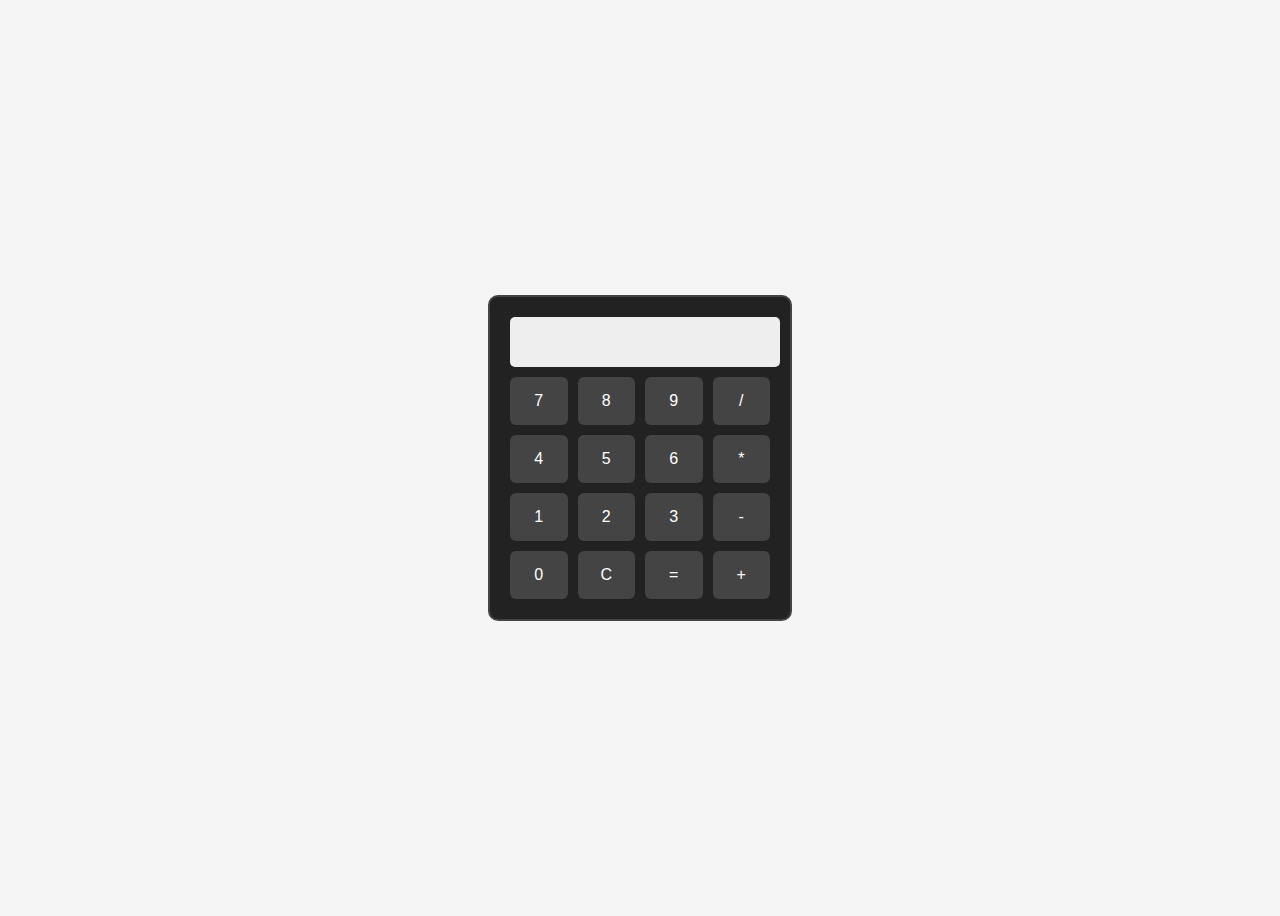
<file: Calculator/index.html>
<!DOCTYPE html>
<html lang="en">
<head>
  <meta charset="UTF-8">
  <title>Basic Calculator</title>
  <link rel="stylesheet" href="style.css">
</head>
<body>

  <div class="calculator">
    <input type="text" id="display" disabled>
    <div class="buttons">
      <button>7</button>
      <button>8</button>
      <button>9</button>
      <button>/</button>
      <button>4</button>
      <button>5</button>
      <button>6</button>
      <button>*</button>
      <button>1</button>
      <button>2</button>
      <button>3</button>
      <button>-</button>
      <button>0</button>
      <button>C</button>
      <button>=</button>
      <button>+</button>
    </div>
  </div>

  <script src="script.js"></script>
</body>
</html>
</file>
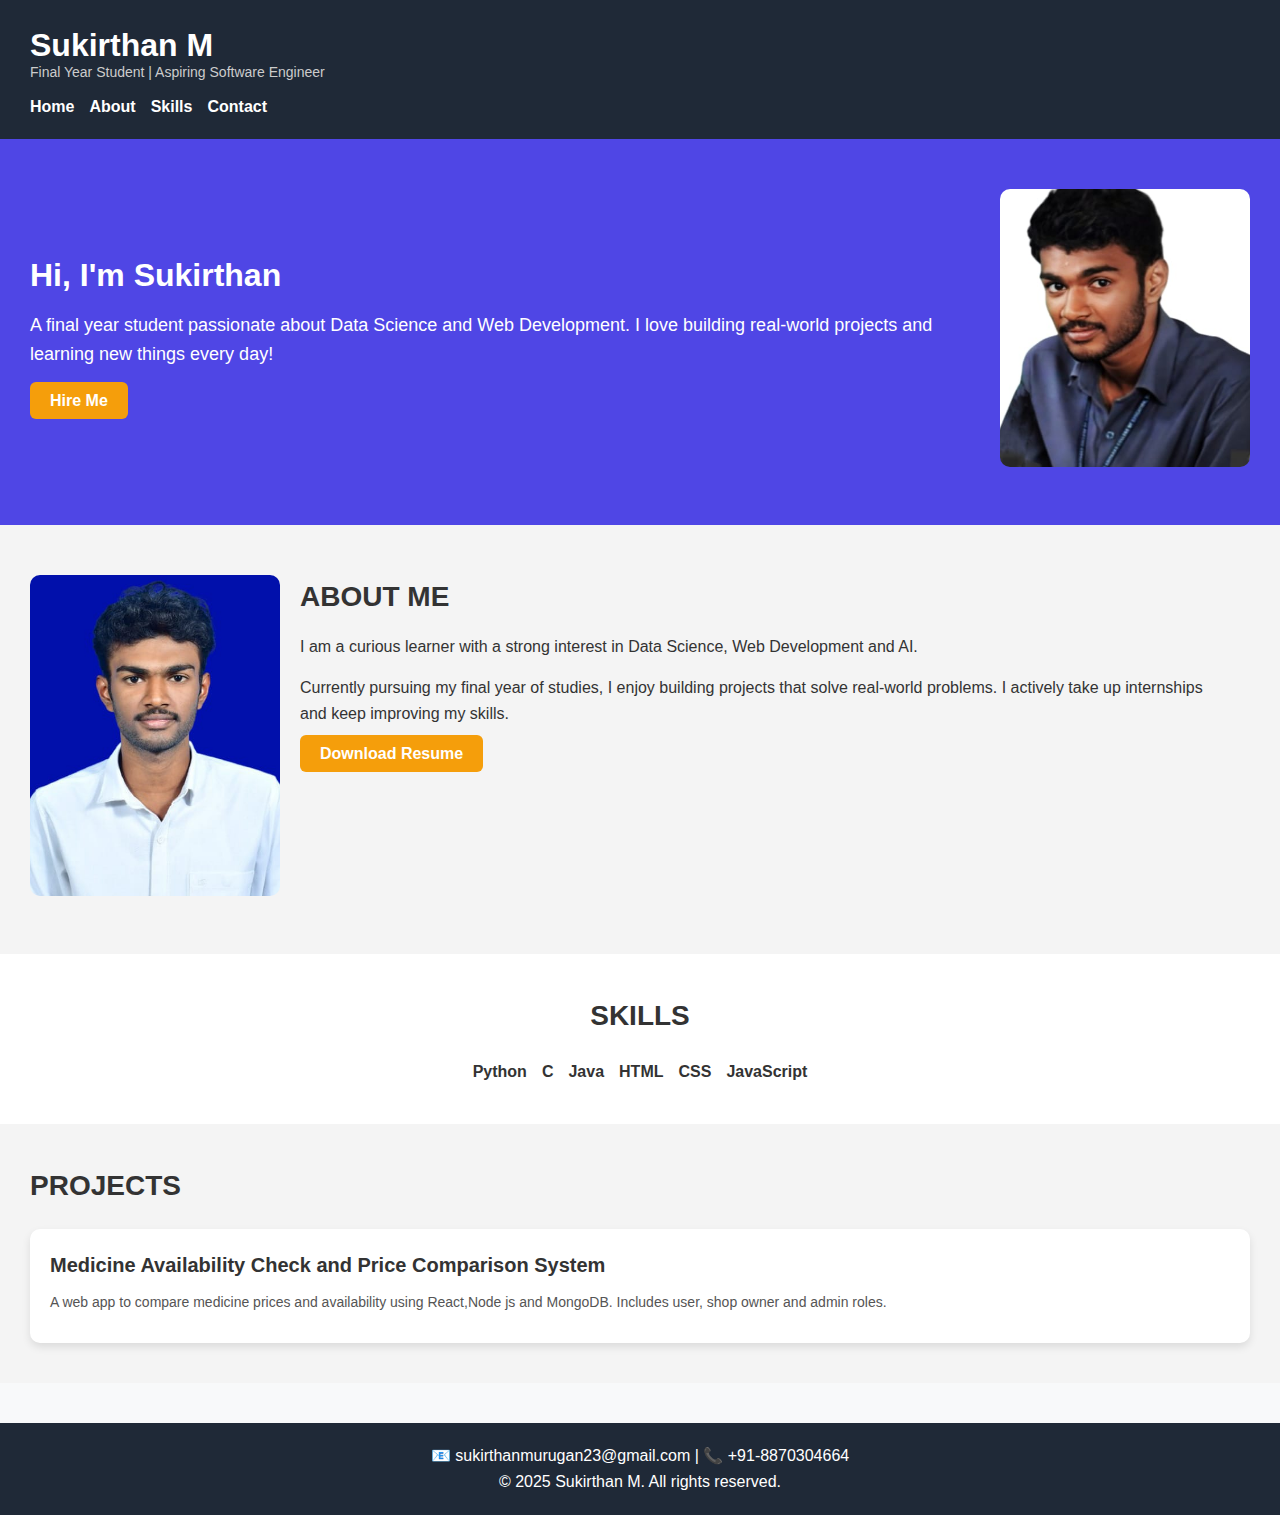
<file: landing_page(portfolio)/index.html>
<!DOCTYPE html>
<html lang="en">
<head>
  <meta charset="UTF-8">
  <title>Sukirthan M - Portfolio</title>
  <link rel="stylesheet" href="style.css">
</head>
<body>

  <!-- Header -->
  <header>
    <div class="navbar">
      <h1>Sukirthan M</h1>
      <p class="subtitle">Final Year Student | Aspiring Software Engineer</p>
      <nav>
        <ul>
          <li><a href="#">Home</a></li>
          <li><a href="#about">About</a></li>
          <li><a href="#skills">Skills</a></li>
          <li><a href="#contact">Contact</a></li>
        </ul>
      </nav>
    </div>
  </header>

  <!-- Hero Section -->
  <section class="hero">
    <div class="hero-left">
      <h2>Hi, I'm Sukirthan </h2>
      <p>A final year student passionate about Data Science and Web Development. I love building real-world projects and learning new things every day!</p>
      <a href="#contact" class="btn">Hire Me</a>
    </div>
    <div class="hero-right">
      <img src="photo.jpg" alt="Sukirthan">
    </div>
  </section>

  <!-- About Section -->
  <section class="about" id="about">
    <div class="about-image">
      <img src="suki.jpg" alt="Sukirthan">
    </div>
    <div class="about-text">
      <h2>ABOUT ME</h2>
      <p>I am a curious learner with a strong interest in Data Science, Web Development and AI.</p>
      <p>Currently pursuing my final year of studies, I enjoy building projects that solve real-world problems. I actively take up internships and keep improving my skills.</p>
      <a href="resume.pdf" class="btn">Download Resume</a>
    </div>
  </section>

  <!-- Skills Section -->
  <section class="skills" id="skills">
    <h2 class="section-title">SKILLS</h2>
    <ul class="skill-list">
      <li>Python</li>
      <li>C</li>
      <li>Java</li>
      <li>HTML</li>
      <li>CSS</li>
      <li>JavaScript</li>
    </ul>
  </section>
  <!-- Projects Section -->
<section class="projects" id="projects">
  <h2 class="section-title">PROJECTS</h2>
  <div class="project-list">
    
    <div class="project-card">
      <h3>Medicine Availability Check and Price Comparison System</h3>
      <p>A web app to compare medicine prices and availability using React,Node js and MongoDB. Includes user, shop owner and admin roles.</p>
    </div>
</section>

  <!-- Footer -->
  <footer class="footer" id="contact">
    <p>📧 sukirthanmurugan23@gmail.com | 📞 +91-8870304664</p>
    <p>&copy; 2025 Sukirthan M. All rights reserved.</p>
  </footer>

</body>
</html>
</file>
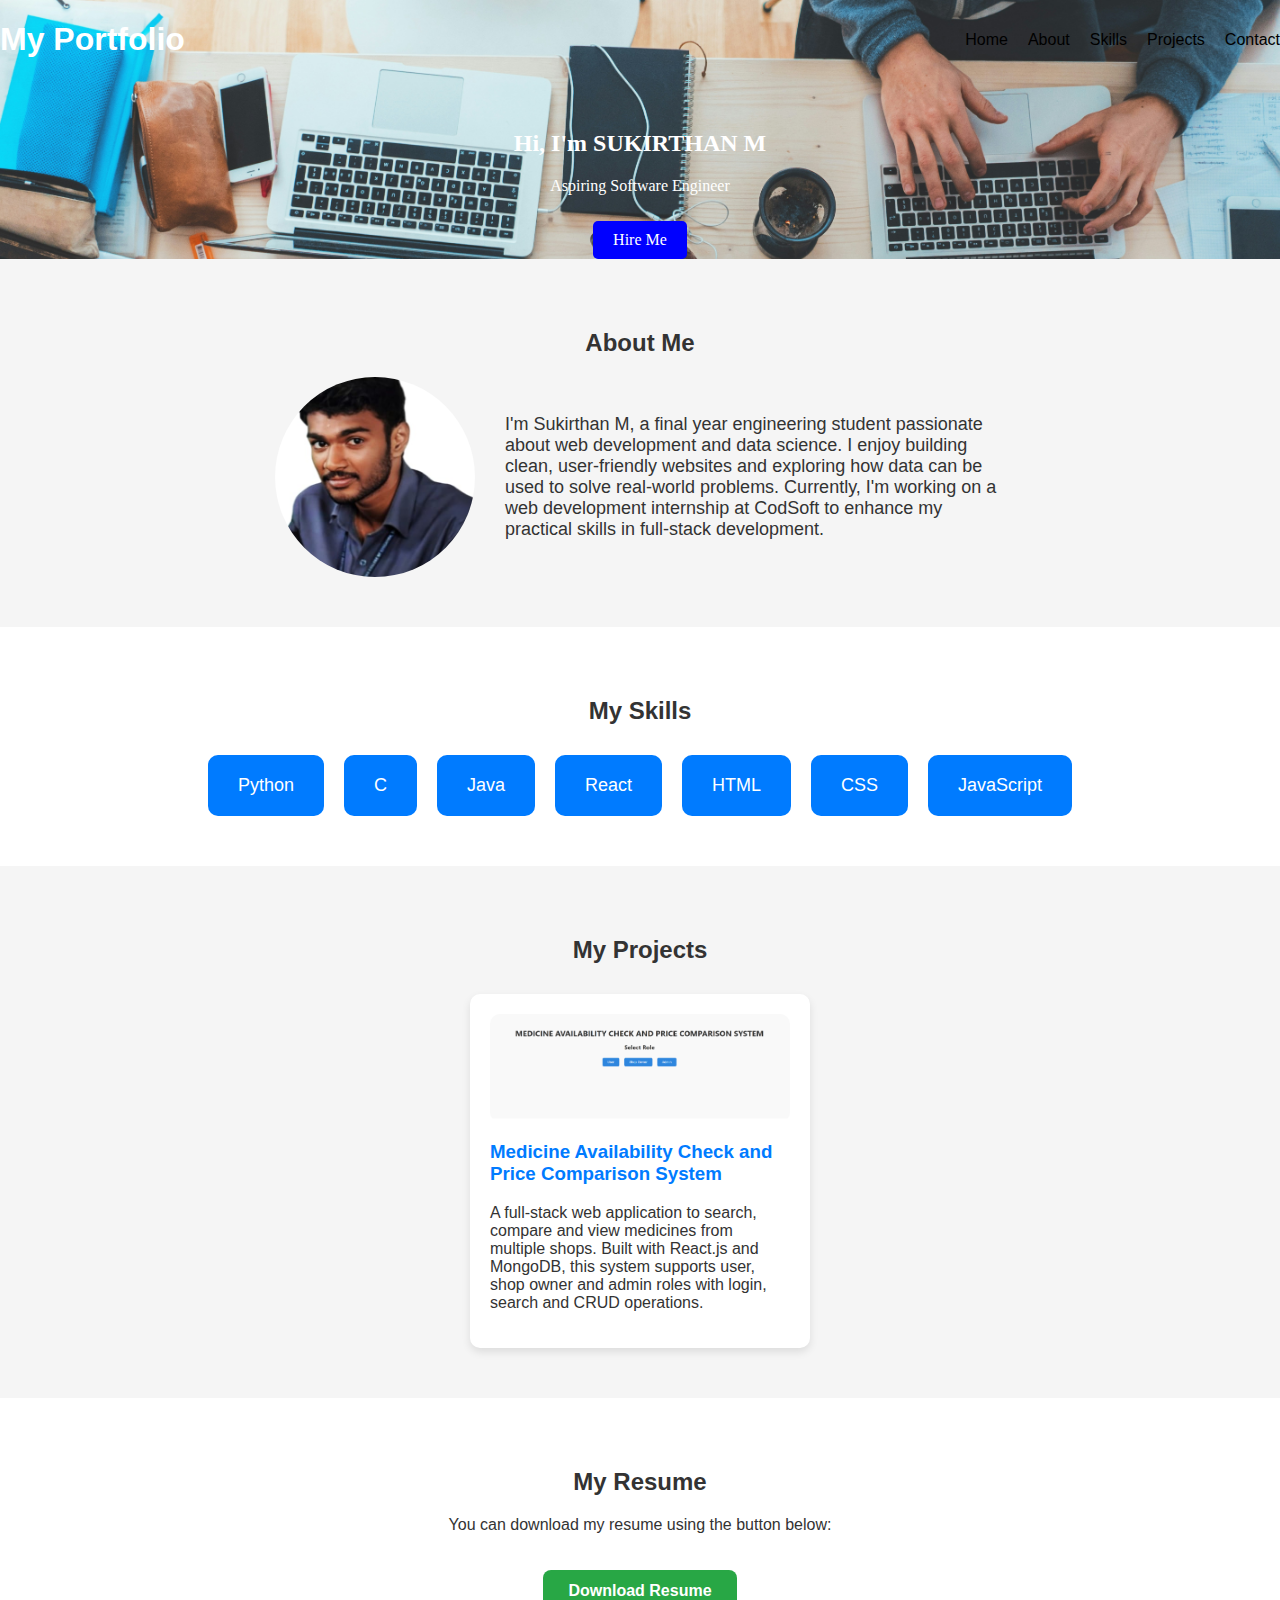
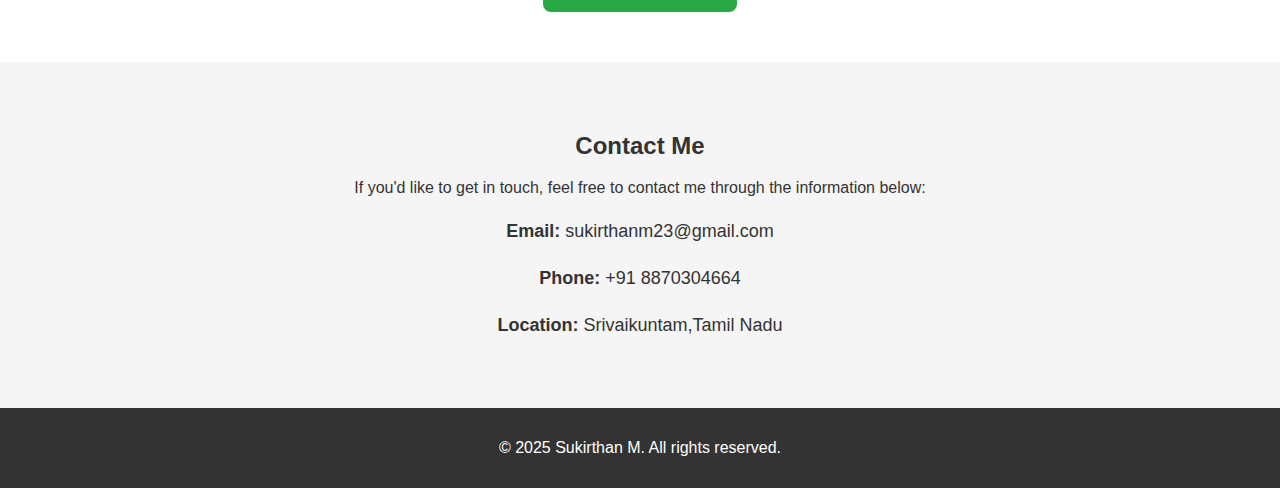
<file: portfolio/index.html>
<!DOCTYPE html>
<html lang="en">
<head>
  <meta charset="UTF-8">
  <meta name="viewport" content="width=device-width, initial-scale=1.0">
  <title>My Portfolio</title>
  <link rel="stylesheet" href="style.css">
</head>
<body>
    <div class="navbar">
      <h1>My Portfolio</h1>
      <nav>
        <ul>
          <li><a href="#">Home</a></li>
          <li><a href="#about">About</a></li>
          <li><a href="#skills">Skills</a></li>
          <li><a href="#projects">Projects</a></li>
          <li><a href="#contact">Contact</a></li>
        </ul>
      </nav>
    </div>
    <div class="hero">
      <h2>Hi, I'm SUKIRTHAN M</h2>
      <p>Aspiring Software Engineer</p>
      <a href="#contact" class="btn">Hire Me</a>
    </div>
<section id="about" class="about">
  <h2>About Me</h2>
  <div class="about-container">
    <img src="photo.jpg" alt="My Photo">
    <div class="about-text">
      <p>
        I'm Sukirthan M, a final year engineering student passionate about web development and data science. I enjoy building clean, user-friendly websites and exploring how data can be used to solve real-world problems. Currently, I'm working on a web development internship at CodSoft to enhance my practical skills in full-stack development.
      </p>
    </div>
  </div>
</section>
<section id="skills" class="skills">
  <h2>My Skills</h2>
  <div class="skills-container">
    <div class="skill-card">Python</div>
    <div class="skill-card">C</div>
    <div class="skill-card">Java</div>
    <div class="skill-card">React</div>
    <div class="skill-card">HTML</div>
    <div class="skill-card">CSS</div>
    <div class="skill-card">JavaScript</div>
  </div>
</section>
<section id="projects" class="projects">
  <h2>My Projects</h2>
  <div class="projects-container">
    
    <div class="project-card">
      <img src="Project.png" alt="Medicine Availability Check and Price Comparison System">
      <h3>Medicine Availability Check and Price Comparison System</h3>
      <p>
        A full-stack web application to search, compare and view medicines from multiple shops. Built with React.js and MongoDB, this system supports user, shop owner and admin roles with login, search and CRUD operations.
      </p>
    </div>
  </div>
</section>
<section id="resume" class="resume">
  <h2>My Resume</h2>
  <p>You can download my resume using the button below:</p>
  <a href="resume.pdf" download class="btn-resume">Download Resume</a>
</section>
<section id="contact" class="contact">
  <h2>Contact Me</h2>
  <p>If you'd like to get in touch, feel free to contact me through the information below:</p>
  
  <div class="contact-details">
    <p><strong>Email:</strong> sukirthanm23@gmail.com</p>
    <p><strong>Phone:</strong> +91 8870304664</p>
    <p><strong>Location:</strong> Srivaikuntam,Tamil Nadu</p>
  </div>
</section>
<!-- Footer -->
<footer class="footer">
  <p>&copy; 2025 Sukirthan M. All rights reserved.</p>
</footer>
</body>
</html>
</file>
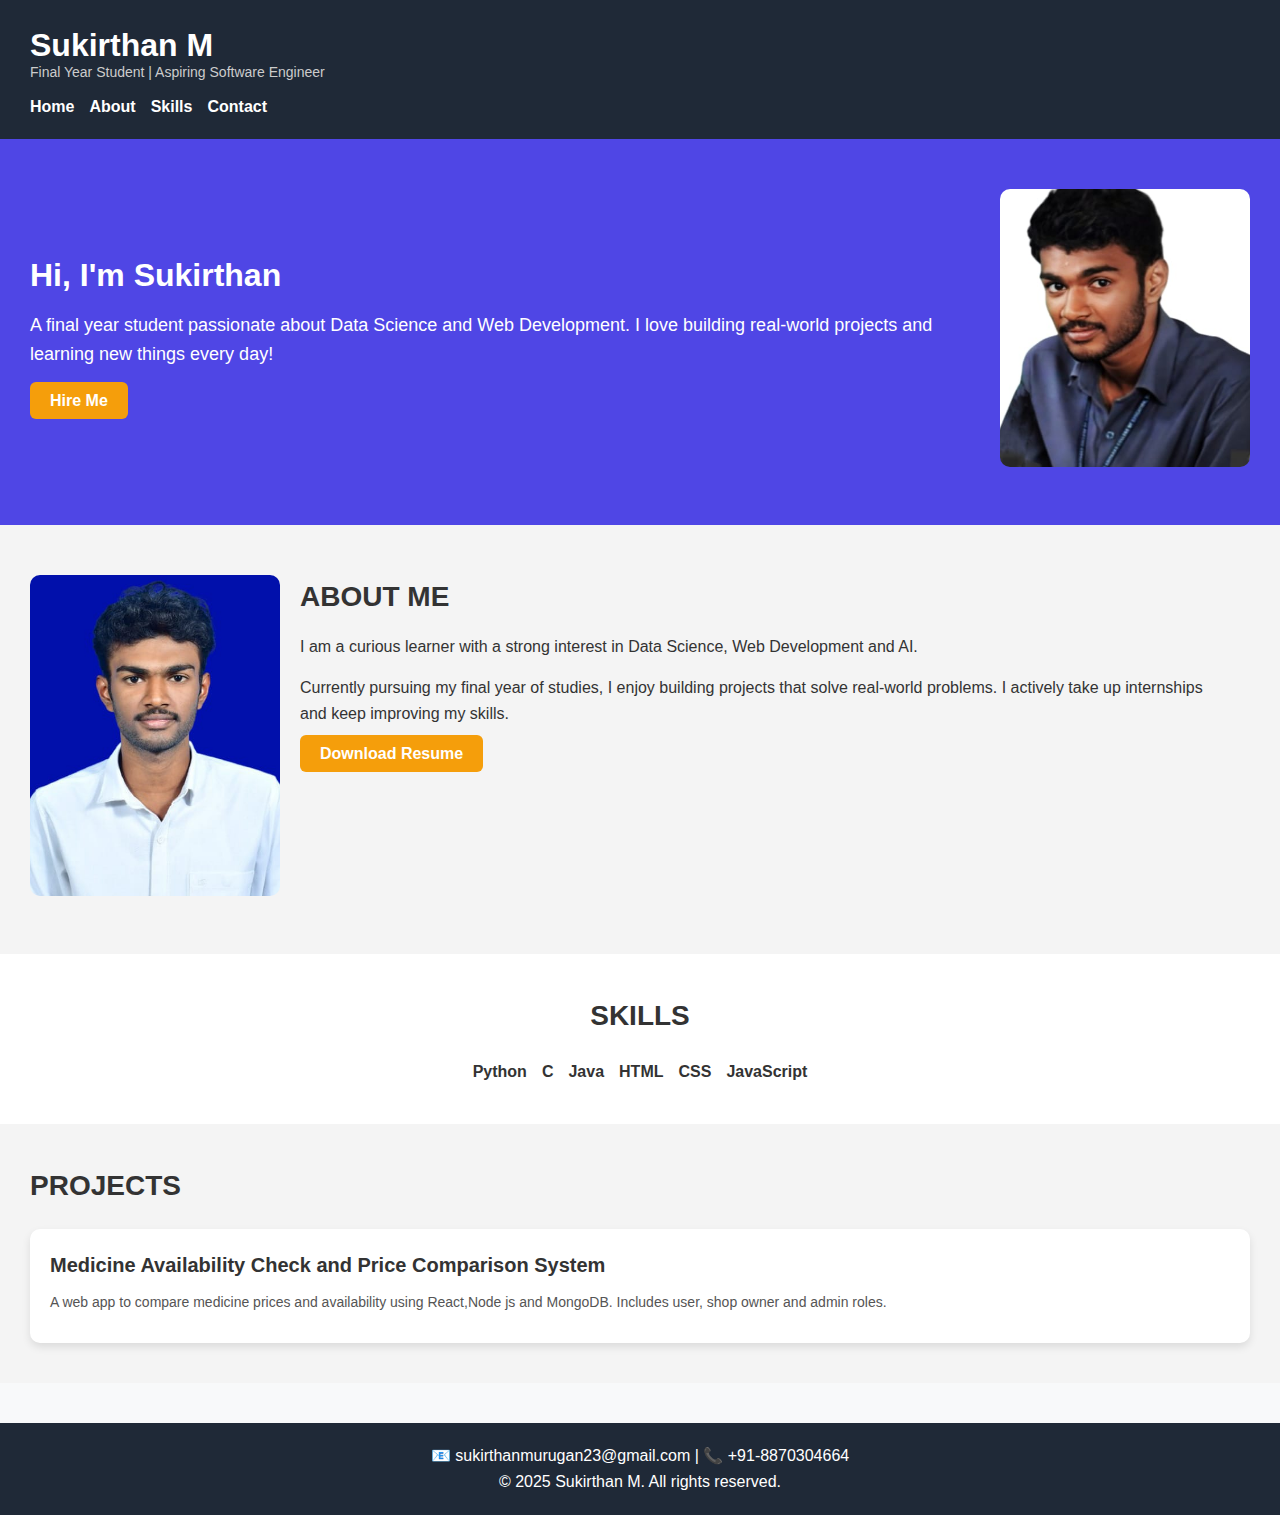
<file: Task 2/index.html>
<!DOCTYPE html>
<html lang="en">
<head>
  <meta charset="UTF-8">
  <title>Sukirthan M - Portfolio</title>
  <link rel="stylesheet" href="style.css">
</head>
<body>

  <!-- Header -->
  <header>
    <div class="navbar">
      <h1>Sukirthan M</h1>
      <p class="subtitle">Final Year Student | Aspiring Software Engineer</p>
      <nav>
        <ul>
          <li><a href="#">Home</a></li>
          <li><a href="#about">About</a></li>
          <li><a href="#skills">Skills</a></li>
          <li><a href="#contact">Contact</a></li>
        </ul>
      </nav>
    </div>
  </header>

  <!-- Hero Section -->
  <section class="hero">
    <div class="hero-left">
      <h2>Hi, I'm Sukirthan </h2>
      <p>A final year student passionate about Data Science and Web Development. I love building real-world projects and learning new things every day!</p>
      <a href="#contact" class="btn">Hire Me</a>
    </div>
    <div class="hero-right">
      <img src="photo.jpg" alt="Sukirthan">
    </div>
  </section>

  <!-- About Section -->
  <section class="about" id="about">
    <div class="about-image">
      <img src="suki.jpg" alt="Sukirthan">
    </div>
    <div class="about-text">
      <h2>ABOUT ME</h2>
      <p>I am a curious learner with a strong interest in Data Science, Web Development and AI.</p>
      <p>Currently pursuing my final year of studies, I enjoy building projects that solve real-world problems. I actively take up internships and keep improving my skills.</p>
      <a href="resume.pdf" class="btn">Download Resume</a>
    </div>
  </section>

  <!-- Skills Section -->
  <section class="skills" id="skills">
    <h2 class="section-title">SKILLS</h2>
    <ul class="skill-list">
      <li>Python</li>
      <li>C</li>
      <li>Java</li>
      <li>HTML</li>
      <li>CSS</li>
      <li>JavaScript</li>
    </ul>
  </section>
  <!-- Projects Section -->
<section class="projects" id="projects">
  <h2 class="section-title">PROJECTS</h2>
  <div class="project-list">
    
    <div class="project-card">
      <h3>Medicine Availability Check and Price Comparison System</h3>
      <p>A web app to compare medicine prices and availability using React,Node js and MongoDB. Includes user, shop owner and admin roles.</p>
    </div>
</section>

  <!-- Footer -->
  <footer class="footer" id="contact">
    <p>📧 sukirthanmurugan23@gmail.com | 📞 +91-8870304664</p>
    <p>&copy; 2025 Sukirthan M. All rights reserved.</p>
  </footer>

</body>
</html>
</file>
<file: Calculator/style.css>
body {
  display: flex;
  justify-content: center;
  align-items: center;
  height: 100vh;
  background-color: #f5f5f5;
  font-family: Arial, sans-serif;
}

.calculator {
  border: 2px solid #444;
  padding: 20px;
  border-radius: 10px;
  background-color: #222;
  width: 260px;
}

#display {
  width: 100%;
  height: 40px;
  margin-bottom: 10px;
  font-size: 18px;
  padding: 5px;
  text-align: right;
  background-color: #eee;
  border: none;
  border-radius: 5px;
}

.buttons {
  display: grid;
  grid-template-columns: repeat(4, 1fr);
  gap: 10px;
}

button {
  padding: 15px;
  font-size: 16px;
  border: none;
  border-radius: 6px;
  background-color: #444;
  color: white;
  cursor: pointer;
  transition: background 0.2s;
}

button:hover {
  background-color: #666;
}
</file>
<file: portfolio/style.css>
/* style.css */

body {
  margin: 0;
  font-family: Arial, sans-serif;
}

header {
  background-color: #333;
  color: white;
  padding: 20px;
}

.navbar {
  display: flex;
  justify-content: space-between;
  color: white;
  align-items: center;
}

.navbar ul {
  list-style: none;
  margin: 0;
  padding: 0;
  display: flex;
}

.navbar ul li {
  margin-left: 20px;
}

.navbar ul li a {
  color: black;
  text-decoration: none;
}

.hero {
  text-align: center;
  margin-top: 50px;
  color:white;
  font-family: 'Times New Roman', Times, serif;
  font: bolder;
}

.hero .btn {
  display: inline-block;
  margin-top: 10px;
  background-color: blue;
  color: white;
  padding: 10px 20px;
  text-decoration: none;
  border-radius: 5px;
}
.about {
  padding: 50px;
  background-color: #f5f5f5;
  text-align: center;
}

.about-container {
  display: flex;
  justify-content: center;
  align-items: center;
  gap: 30px;
  flex-wrap: wrap;
  margin-top: 20px;
}

.about img {
  width: 200px;
  height: 200px;
  border-radius: 50%;
  object-fit: cover;
}

.about-text {
  max-width: 500px;
  text-align: left;
  font-size: 18px;
}
.skills {
  padding: 50px;
  background-color: #fff;
  text-align: center;
}

.skills-container {
  display: flex;
  flex-wrap: wrap;
  justify-content: center;
  gap: 20px;
  margin-top: 30px;
}

.skill-card {
  background-color: #007bff;
  color: white;
  padding: 20px 30px;
  border-radius: 10px;
  font-size: 18px;
  transition: transform 0.3s ease;
}

.skill-card:hover {
  transform: scale(1.1);
}
.projects {
  padding: 50px;
  background-color: #f5f5f5;
  text-align: center;
}

.projects-container {
  display: flex;
  flex-wrap: wrap;
  justify-content: center;
  gap: 30px;
  margin-top: 30px;
}

.project-card {
  background-color: white;
  border-radius: 10px;
  padding: 20px;
  width: 300px;
  box-shadow: 0 4px 8px rgba(0, 0, 0, 0.1);
  text-align: left;
  transition: transform 0.3s ease;
}

.project-card img {
  width: 100%;
  height: auto;
  border-radius: 10px;
}


.project-card:hover {
  transform: translateY(-10px);
}

.project-card h3 {
  margin-top: 15px;
  color: #007bff;
}
.resume {
  padding: 50px;
  background-color: #fff;
  text-align: center;
}

.btn-resume {
  display: inline-block;
  padding: 12px 25px;
  background-color: #28a745;
  color: white;
  text-decoration: none;
  font-weight: bold;
  border-radius: 8px;
  margin-top: 20px;
  transition: background-color 0.3s ease;
}

.btn-resume:hover {
  background-color: #218838;
}
.contact {
  padding: 50px;
  background-color: #f5f5f5;
  text-align: center;
}

.contact-details {
  margin-top: 20px;
  font-size: 18px;
  line-height: 1.6;
}
.footer {
  background-color: #333;
  color: white;
  text-align: center;
  padding: 15px;
}
body {
  margin: 0;
  font-family: 'Segoe UI', Tahoma, Geneva, Verdana, sans-serif;
  background-image: url('bg.jpeg');
  background-size: cover;
  background-position: center;
  background-attachment: fixed;
  color: #333;
}
</file>
<file: landing_page(portfolio)/style.css>
/* Reset */
* {
  margin: 0;
  padding: 0;
  box-sizing: border-box;
}

body {
  font-family: 'Arial', sans-serif;
  line-height: 1.6;
  background-color: #f8f9fa;
  color: #333;
}

/* Header */
header {
  background-color: #1f2937;
  color: #fff;
  padding: 20px 30px;
}

.navbar {
  display: flex;
  flex-direction: column;
  align-items: flex-start;
}

.subtitle {
  font-size: 14px;
  margin-top: -10px;
  margin-bottom: 10px;
  color: #ccc;
}

.navbar ul {
  list-style: none;
  display: flex;
  flex-wrap: wrap;
  gap: 15px;
}

.navbar ul li a {
  color: #fff;
  text-decoration: none;
  font-weight: bold;
}

.navbar ul li a:hover {
  text-decoration: underline;
}

/* Hero Section */
.hero {
  display: flex;
  justify-content: space-between;
  align-items: center;
  background-color: #4f46e5;
  color: #fff;
  padding: 50px 30px;
  flex-wrap: wrap;
}

.hero-left {
  flex: 1;
  min-width: 300px;
}

.hero-left h2 {
  font-size: 32px;
  margin-bottom: 10px;
}

.hero-left p {
  font-size: 18px;
  margin-bottom: 20px;
}

.hero-right img {
  width: 250px;
  border-radius: 10px;
}

/* Button */
.btn {
  background-color: #f59e0b;
  color: #fff;
  padding: 10px 20px;
  text-decoration: none;
  border-radius: 6px;
  font-weight: bold;
}

.btn:hover {
  background-color: #d97706;
}

/* About Section */
.about {
  display: flex;
  justify-content: space-between;
  align-items: flex-start;
  background-color: #f4f4f4;
  padding: 50px 30px;
  flex-wrap: wrap;
}

.about-image img {
  width: 250px;
  border-radius: 10px;
}

.about-text {
  flex: 1;
  padding: 0 20px;
  min-width: 300px;
}

.about-text h2 {
  font-size: 28px;
  margin-bottom: 15px;
}

.about-text p {
  margin-bottom: 15px;
  font-size: 16px;
}

/* Skills Section */
.skills {
  background-color: #fff;
  padding: 40px 30px;
  text-align: center;
}

.section-title {
  font-size: 28px;
  margin-bottom: 20px;
}

.skill-list {
  list-style: none;
  display: flex;
  justify-content: center;
  flex-wrap: wrap;
  gap: 15px;
  font-weight: bold;
}

/* Footer */
.footer {
  background-color: #1f2937;
  color: white;
  text-align: center;
  padding: 20px;
  margin-top: 40px;
}
.projects {
  background-color: #f4f4f4;
  padding: 40px 30px;
}

.project-list {
  display: flex;
  flex-wrap: wrap;
  gap: 20px;
  justify-content: space-between;
}

.project-card {
  background-color: white;
  padding: 20px;
  border-radius: 10px;
  flex: 1 1 300px;
  box-shadow: 0 4px 8px rgba(0, 0, 0, 0.1);
}

.project-card h3 {
  font-size: 20px;
  margin-bottom: 10px;
}

.project-card p {
  font-size: 14px;
  margin-bottom: 10px;
  color: #555;
}

.project-card a {
  text-decoration: none;
  color: #4f46e5;
  font-weight: bold;
}

.project-card a:hover {
  text-decoration: underline;
}
</file>
<file: Task 2/style.css>
/* Reset */
* {
  margin: 0;
  padding: 0;
  box-sizing: border-box;
}

body {
  font-family: 'Arial', sans-serif;
  line-height: 1.6;
  background-color: #f8f9fa;
  color: #333;
}

/* Header */
header {
  background-color: #1f2937;
  color: #fff;
  padding: 20px 30px;
}

.navbar {
  display: flex;
  flex-direction: column;
  align-items: flex-start;
}

.subtitle {
  font-size: 14px;
  margin-top: -10px;
  margin-bottom: 10px;
  color: #ccc;
}

.navbar ul {
  list-style: none;
  display: flex;
  flex-wrap: wrap;
  gap: 15px;
}

.navbar ul li a {
  color: #fff;
  text-decoration: none;
  font-weight: bold;
}

.navbar ul li a:hover {
  text-decoration: underline;
}

/* Hero Section */
.hero {
  display: flex;
  justify-content: space-between;
  align-items: center;
  background-color: #4f46e5;
  color: #fff;
  padding: 50px 30px;
  flex-wrap: wrap;
}

.hero-left {
  flex: 1;
  min-width: 300px;
}

.hero-left h2 {
  font-size: 32px;
  margin-bottom: 10px;
}

.hero-left p {
  font-size: 18px;
  margin-bottom: 20px;
}

.hero-right img {
  width: 250px;
  border-radius: 10px;
}

/* Button */
.btn {
  background-color: #f59e0b;
  color: #fff;
  padding: 10px 20px;
  text-decoration: none;
  border-radius: 6px;
  font-weight: bold;
}

.btn:hover {
  background-color: #d97706;
}

/* About Section */
.about {
  display: flex;
  justify-content: space-between;
  align-items: flex-start;
  background-color: #f4f4f4;
  padding: 50px 30px;
  flex-wrap: wrap;
}

.about-image img {
  width: 250px;
  border-radius: 10px;
}

.about-text {
  flex: 1;
  padding: 0 20px;
  min-width: 300px;
}

.about-text h2 {
  font-size: 28px;
  margin-bottom: 15px;
}

.about-text p {
  margin-bottom: 15px;
  font-size: 16px;
}

/* Skills Section */
.skills {
  background-color: #fff;
  padding: 40px 30px;
  text-align: center;
}

.section-title {
  font-size: 28px;
  margin-bottom: 20px;
}

.skill-list {
  list-style: none;
  display: flex;
  justify-content: center;
  flex-wrap: wrap;
  gap: 15px;
  font-weight: bold;
}

/* Footer */
.footer {
  background-color: #1f2937;
  color: white;
  text-align: center;
  padding: 20px;
  margin-top: 40px;
}
.projects {
  background-color: #f4f4f4;
  padding: 40px 30px;
}

.project-list {
  display: flex;
  flex-wrap: wrap;
  gap: 20px;
  justify-content: space-between;
}

.project-card {
  background-color: white;
  padding: 20px;
  border-radius: 10px;
  flex: 1 1 300px;
  box-shadow: 0 4px 8px rgba(0, 0, 0, 0.1);
}

.project-card h3 {
  font-size: 20px;
  margin-bottom: 10px;
}

.project-card p {
  font-size: 14px;
  margin-bottom: 10px;
  color: #555;
}

.project-card a {
  text-decoration: none;
  color: #4f46e5;
  font-weight: bold;
}

.project-card a:hover {
  text-decoration: underline;
}
</file>
